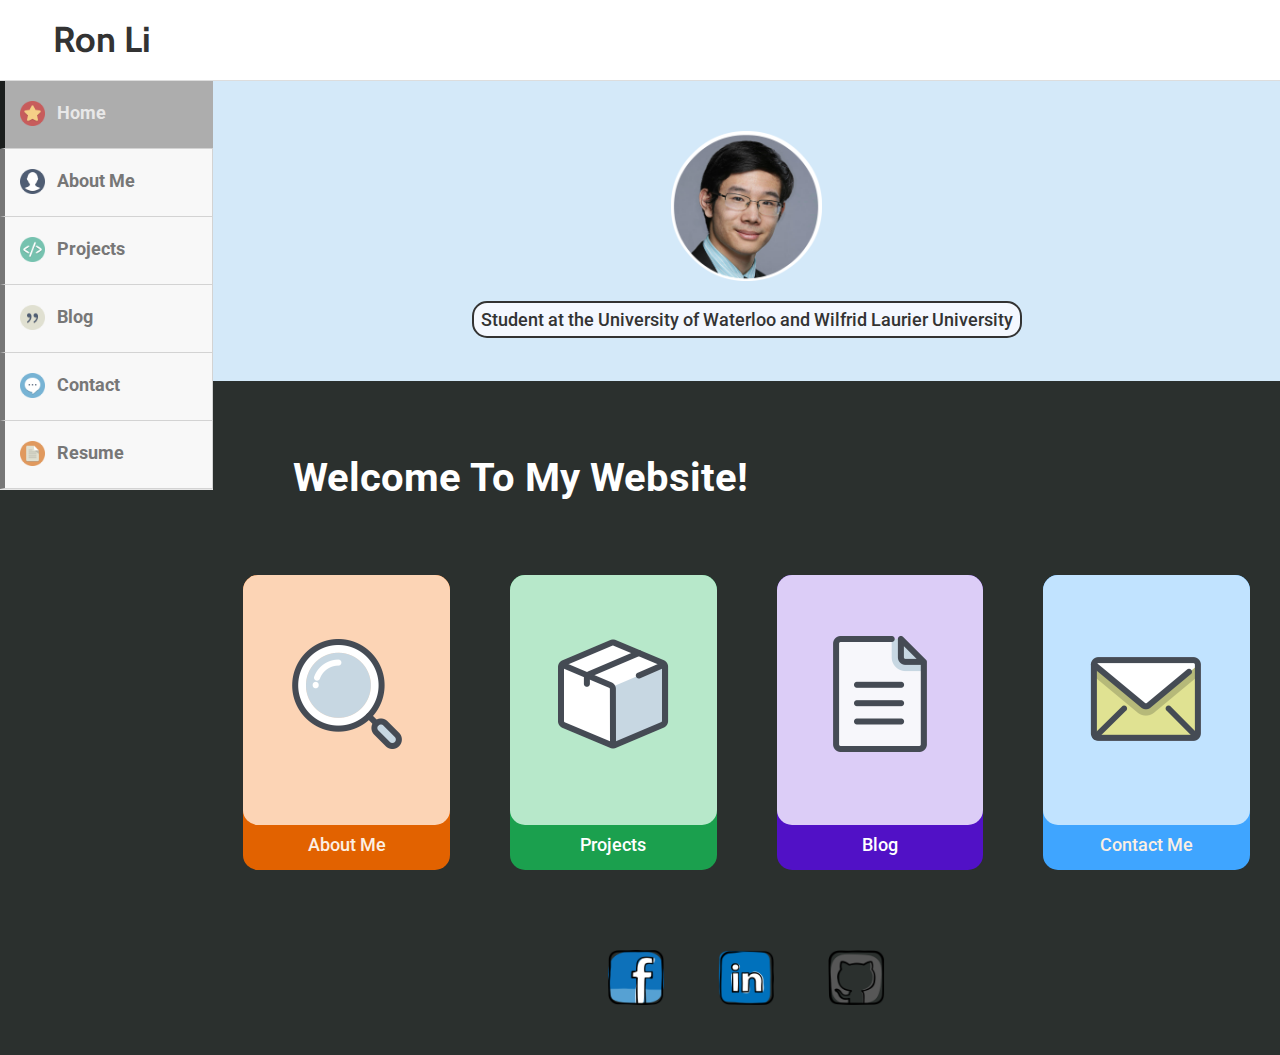
<file: index.html>
<!DOCTYPE html>
<html lang="en">
    <head>
        <title>Ron Li</title>
        <meta charset="utf-8">
        <meta name="viewport" content="width=device-width, initial-scale=1">
        <link rel="stylesheet" href="https://maxcdn.bootstrapcdn.com/bootstrap/3.3.7/css/bootstrap.min.css">
        <link rel="stylesheet" type="text/css" href="style.css">
        <link href="https://fonts.googleapis.com/css?family=Bitter|Cabin|Copse|Neuton|Roboto" rel="stylesheet">
        <script src="https://ajax.googleapis.com/ajax/libs/jquery/3.1.1/jquery.min.js"></script>
        <script src="https://maxcdn.bootstrapcdn.com/bootstrap/3.3.7/js/bootstrap.min.js"></script>
		<!-- Stellar JS -->
        <!--<script src="http://code.jquery.com/jquery-migrate-3.0.0.js"></script>-->
		<!--<script src="https://cdnjs.cloudflare.com/ajax/libs/stellar.js/0.6.2/jquery.stellar.min.js"></script>-->
		<script src="script.js"></script>
    </head>

    <body>

        <div id="HeaderBar" class="container-fluid">
            <h1>Ron Li</h1>
        </div>

        <div id="main" class="container-fluid" style="overflow-x: hidden">
            <div class="row">
                <div class="col-sm-2 nopadding">
                    <div class="sidebar-nav" style="border-bottom: none;">
                        <div class="navbar navbar-default navbar-static-top" role="navigation">
                            <div class="navbar-header">
                                <button type="button" class="navbar-toggle" data-toggle="collapse" data-target=".sidebar-navbar-collapse">
                                    <span class="sr-only">Toggle navigation</span>
                                    <span class="icon-bar"></span>
                                    <span class="icon-bar"></span>
                                    <span class="icon-bar"></span>
                                </button>
                                <span class="visible-xs navbar-brand">Navigation Menu</span>
                            </div>
                            <div class="navbar-collapse collapse sidebar-navbar-collapse">
                                <ul class="nav navbar-nav">
                                    <li class="active" id="home"><a href="#"><img src="Icons/star.png">Home</a></li>
                                    <li id="me"><a href="AboutMe/index.html"><img src="Icons/me.png">About Me</a></li>
                                    <li id="code"><a href="Projects/index.html"><img src="Icons/code.png">Projects</a></li>
                                    <li id="quote"><a href="Blog/index.php"><img src="Icons/quote.png">Blog</a></li>
                                    <li id="msg"><a href="Contact/index.html"><img src="Icons/msg.png">Contact</a></li>
                                    <li id="doc"><a href="Resume/index.html"><img src="Icons/doc.png">Resume</a></li>
                                </ul>
                            </div><!--/.nav-collapse -->
                        </div>
                    </div>
                </div>

                <div class="col-sm-10 nopadding">
                    <div id="profile-bar" class="container-fluid text-center">
                        <img class="circlepic" src="Head_Circle.png" style="position: relative; z-index: 6;">
						<div class="wrapper">
							<h4 id="Title" style="position: relative; z-index: 6;">Student at the University of Waterloo and Wilfrid Laurier University</h4>
						</div>
                        <div class="clouds">
                            <img id="cloud1" src="Icons/cloud.png" class="slow" style="height: 35px; position: absolute; top: 12px; left: -35%; z-index: 4;">
                            <img id="cloud2" src="Icons/cloud.png" class="slow" style="height: 55px; position: absolute; top: 88px; left: -35%; z-index: 3;">
                            <img id="cloud3" src="Icons/cloud.png" class="slow" style="height: 75px; position: absolute; top: 45px; left: -35%; z-index: 2;">
                            <img id="cloud4" src="Icons/cloud.png" class="slow" style="height: 105px; position: absolute; top: 160px; left: -35%; z-index: 1;">
                            <img id="plane" src="Icons/planecrop.png" class="slow" style="height: 30px; position: absolute; top: 160px; left: -35%; z-index: 1;">
                        </div>
						<!--<img class="hills" src="Icons/hill_1.png" data-stellar-background-ratio="0.5">-->
                    </div>
                    <div id="HomeBody" class="container-fluid" style="color:white; text-decoration: none;">
						<h1>Welcome To My Website!</h1>
						<div class="row">
							<div class="col-lg-6" style="padding:0;">
								<div class="container-fluid" style="padding:0;">
									<div class="row nopadding">
										<div class="col-md-6" style="padding:0;">
											<div class="linkwrapper">
												<a href="AboutMe/index.html">
													<div class="wrapper text-center" style="background-color: #e26200;">
														<div class="ImgWrapper text-center" style="background-color: #fcd4b5">
															<img src="Icons/search.png" style="padding-top: 55px;">
														</div>
														<h4>About Me</h4>
													</div>
												</a>
											</div>
										</div>
										<div class="col-md-6" style="padding:0;">
											<div class="linkwrapper">
												<a href="#">
													<div class="wrapper text-center" style="background-color: #1ba04e; color: white;">
														<div id="ImgWrapper text-center" style="background-color: #b7e8ca">
															<img src="Icons/proj.png" style="padding-top: 55px;">
														</div>
														<h4>Projects</h4>
													</div>
												</a>
											</div>
										</div>
									</div>
								</div>
							</div>
							
							<div class="col-lg-6" style="padding:0;">
								<div class="container-fluid" style="padding:0;">
									<div class="row nopadding">
										<div class="col-md-6" style="padding:0;">
											<div class="linkwrapper">
												<a href="Blog/index.html">
													<div class="wrapper text-center" style="background-color: #5111c6; color: white;">
														<div id="ImgWrapper text-center" style="background-color: #dccdf7">
															<img src="Icons/file.png" style="padding-top: 55px;">
														</div>
														<h4>Blog</h2>
													</div>
												</a>
											</div>
										</div>
										<div class="col-md-6" style="padding:0;">
											<div class="linkwrapper">
												<a href="#">
													<div class="wrapper text-center" style="background-color: #3fa5ff;">
														<div id="ImgWrapper text-center" style="background-color: #c1e3ff">
															<img src="Icons/mail.png" style="padding-top: 55px;">
														</div>
														<h4>Contact Me</h4>
													</div>
												</a>
											</div>
										</div>
									</div>
								</div>
							</div>
						</div>
					</div>
					<div id="SocialMedia" class="container-fluid text-center">
						<div class="row no-padding">
							<div class="col-sm-2">
							</div>
							<div class="col-sm-8">
								<div class="wrapper">
									<a href="#"><img src="Icons/fb.png"></a>
									<a href="#"><img src="Icons/in.png"></a>
									<a href="#"><img src="Icons/git.png"></a>
								</div>
							</div>
							<div class="col-sm-2">
							</div>
						</div>
					</div>
				</div>
            </div>
        </div>

    </body>
</html>
</file>
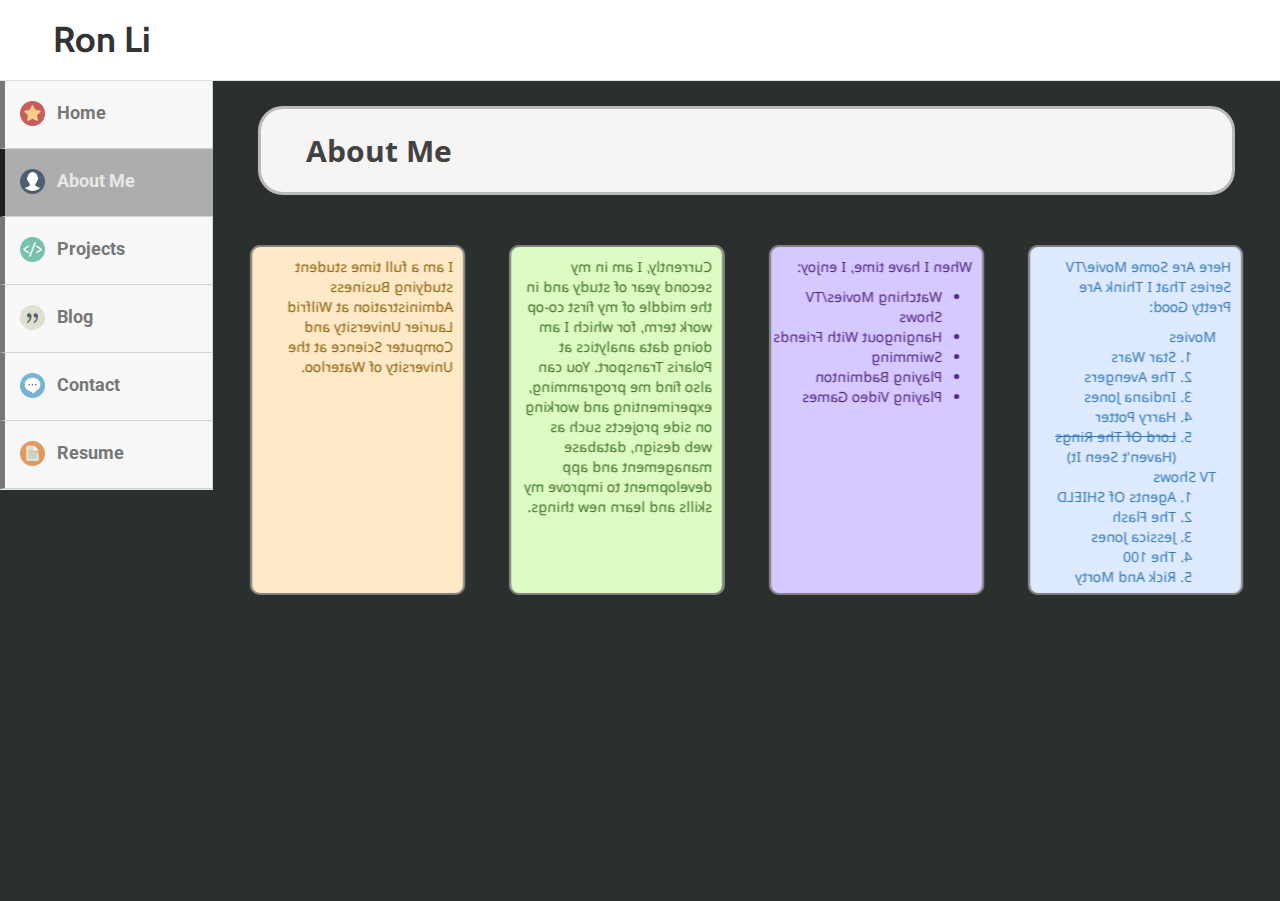
<file: AboutMe/index.html>
<!DOCTYPE html>
<html lang="en">
    <head>
        <title>Ron Li</title>
        <meta charset="utf-8">
        <meta name="viewport" content="width=device-width, initial-scale=1">
        <link rel="stylesheet" href="https://maxcdn.bootstrapcdn.com/bootstrap/3.3.7/css/bootstrap.min.css">
        <link rel="stylesheet" type="text/css" href="../style.css">
        <link rel="stylesheet" type="text/css" href="style.css">
        <link href="https://fonts.googleapis.com/css?family=Droid+Sans|Noto+Sans|Open+Sans|Oxygen|PT+Sans|Poppins|Ubuntu|Cabin|Roboto" rel="stylesheet">
        <script src="https://ajax.googleapis.com/ajax/libs/jquery/3.1.1/jquery.min.js"></script>
        <script src="https://maxcdn.bootstrapcdn.com/bootstrap/3.3.7/js/bootstrap.min.js"></script>
		<script src="script.js"></script>
    </head>

    <body>

        <div id="HeaderBar" class="container-fluid">
            <h1>Ron Li</h1>
        </div>

        <div id="main" class="container-fluid">
            <div class="row">
                <div class="col-sm-2 nopadding">
                    <div class="sidebar-nav" style="border-bottom: none;">
                        <div class="navbar navbar-default navbar-static-top" role="navigation">
                            <div class="navbar-header">
                                <button type="button" class="navbar-toggle" data-toggle="collapse" data-target=".sidebar-navbar-collapse">
                                    <span class="sr-only">Toggle navigation</span>
                                    <span class="icon-bar"></span>
                                    <span class="icon-bar"></span>
                                    <span class="icon-bar"></span>
                                </button>
                                <span class="visible-xs navbar-brand">Sidebar menu</span>
                            </div>
                            <div class="navbar-collapse collapse sidebar-navbar-collapse">
                                <ul class="nav navbar-nav">
                                    <li id="home"><a href="../index.html"><img src="../Icons/star.png">Home</a></li>
                                    <li class="active" id="me"><a href="#"><img src="../Icons/me.png">About Me</a></li>
                                    <li id="code"><a href="../Projects/index.html"><img src="../Icons/code.png">Projects</a></li>
                                    <li id="quote"><a href="../Blog/index.php"><img src="../Icons/quote.png">Blog</a></li>
                                    <li id="msg"><a href="../Contact/index.html"><img src="../Icons/msg.png">Contact</a></li>
                                    <li id="doc"><a href="../Resume/index.html"><img src="../Icons/doc.png">Resume</a></li>
                                </ul>
                            </div><!--/.nav-collapse -->
                        </div>
                    </div>
                </div>

                <div class="col-sm-10 nopadding">
					<h1 class="header">About Me</h1>
					
					<div class="container-fluid">
						<div class="row nopadding">
							<div class="col-lg-6 nopadding" style="margin-top: 25px;">
								<div class="container-fluid nopadding">
									<div class="row nopadding">
										<div class="col-md-6" style="margin-top: 25px;">
											<a class="noscroll" href="#">
												<div id="WhoAmI" class="flipcard">
													<div class="front face text-center">
														<h3>Who Am I?</h3>
														<h6>(Click Me)</h6>
													</div>
													<div class="back">
														<p>    I am a full time student studying Business Administration at Wilfrid Laurier University and Computer Science at the University of Waterloo.</p>
													</div>
												</div>
											</a>
										</div>
										<div class="col-md-6" style="margin-top: 25px;">
											<a class="noscroll" href="#">
												<div id="WhatIDo" class="flipcard">
													<div class="front face text-center">
														<h3>What Do I Do?</h3>
														<h6>(Click Me)</h6>
													</div>
													<div class="back">
														<p>     Currently, I am in my second year of study and in the middle of my first co-op work term, for which I am doing data analytics at Polaris Transport. You can also find me programming, experimenting and working on side projects such as web design, database management and app development to improve my skills and learn new things. </p>
													</div>
												</div>
											</a>
										</div>
									</div>
								</div>
							</div>
							<div class="col-lg-6 nopadding" style="margin-top: 25px;">
								<div class="container-fluid nopadding">
									<div class="row nopadding">
										<div class="col-md-6" style="margin-top: 25px;">
											<a class="noscroll" href="#">
												<div id="Interests" class="flipcard">
													<div class="front face text-center">
														<h3>My Interests</h3>
														<h6>(Click Me)</h6>
													</div>
													<div class="back">
														<p>When I have time, I enjoy:
														<ul>
															<li>Watching Movies/TV Shows</li>
															<li>Hangingout With Friends</li>
															<li>Swimming</li>
															<li>Playing Badminton</li>
															<li>Playing Video Games</li>
														</ul>
													</div>
												</div>
											</a>
										</div>
										<div class="col-md-6" style="margin-top: 25px;">
											<a class="noscroll" href="#">
												<div id="WatchList" class="flipcard">
													<div class="front face text-center">
														<h3>My Top 5 Movie/TV Series List</h3>
														<h6>(Click Me)</h6>
													</div>
													<div class="back">
														<p>Here Are Some Movie/TV Series That I Think Are Pretty Good:</p>
														<ul style="padding-left: 25px;">
															<li style="list-style-type: none;">Movies
																<ol>
																	<li>Star Wars</li>
																	<li>The Avengers</li>
																	<li>Indiana Jones</li>
																	<li>Harry Potter</li>
																	<li><s>Lord Of The Rings</s> (Haven't Seen It)</li>
																</ol>
															</li>
															<li style="list-style-type: none;">TV Shows
																<ol>
																	<li>Agents Of SHIELD</li>
																	<li>The Flash</li>
																	<li>Jessica Jones</li>
																	<li>The 100</li>
																	<li>Rick And Morty</li>
																</ol>
															</li>
															<!-- RIP, can't ever be politically correct
															<li style="list-style-type: none;">Anime
																<ol>
																	<li>Avatar</li>
																	<li></li>
																	<li></li>
																	<li></li>
																	<li></li>
																</ol>
															</li>
															-->
														</ul>
													</div>
												</div>
											</a>
										</div>
									</div>
								</div>
							</div>
						</div>
					</div>
					
					<!-- Try 1 (Button toggled Themes)
					<div id="ProfilePanel" class="container-fluid">
						<div id="panel" class="container-fluid">
							<div class="row nopadding">
								<div class="col-sm-4 nopadding">
									<div class="text-container text-container-left">
										<h3 class="text-center">Who Am I?</h3>
										<p>    I am a full time student studying Business Administration at Wilfrid Laurier University and Computer Science at the University of Waterloo. Currently, I am in my second year of study and in the middle of my first co-op work term, for which I am doing data analytics at Polaris Transport.</p>
									</div>
								</div>
								<div class="col-sm-4 nopadding">
									<div class="img_container">
										<div class="img_overlay">
										<img src="">
										</div>
									</div>
								</div>
								<div class="col-sm-4 nopadding">
									<div class="text-container text-container-right">
										<h3 class="text-center">What do I do?</h3>
										<p>    Aside from school work, you can find me programming, experimenting and working on side projects such as web design, database management and app development to improve my skills and learn new things. I also enjoy playing badminton, swimming and chilling with friends in Overwatch.</p>
									</div>
								</div>
							</div>
						</div>
						<div id="btn_container" class="btn_container">
							<div class="row nopadding text-center">
								<div class="container-fluid nopadding">
									<div class="row nopadding">
										<div class="col-lg-6">
											<div class="col-xs-6">
												<button class="btn btn-normal" onclick="toNormal()">Who Am I?</button>
											</div>
											<div class="col-xs-6">
												<button class="btn btn-space" onclick="toSpace()">Intrests</button>
											</div>
										</div>
										<div class="col-lg-6">
											<div class="col-xs-6">
												<button class="btn btn-fest" onclick="toFestive()">Hobbies</button>
											</div>
											<div class="col-xs-6">
												<button class="btn btn-water" onclick="toWater()">To Watch List</button>
											</div>
										</div>
									</div>
								</div>
							</div>
						</div>
					</div>
					-->
				</div>
            </div>
        </div>

    </body>
</html>
</file>
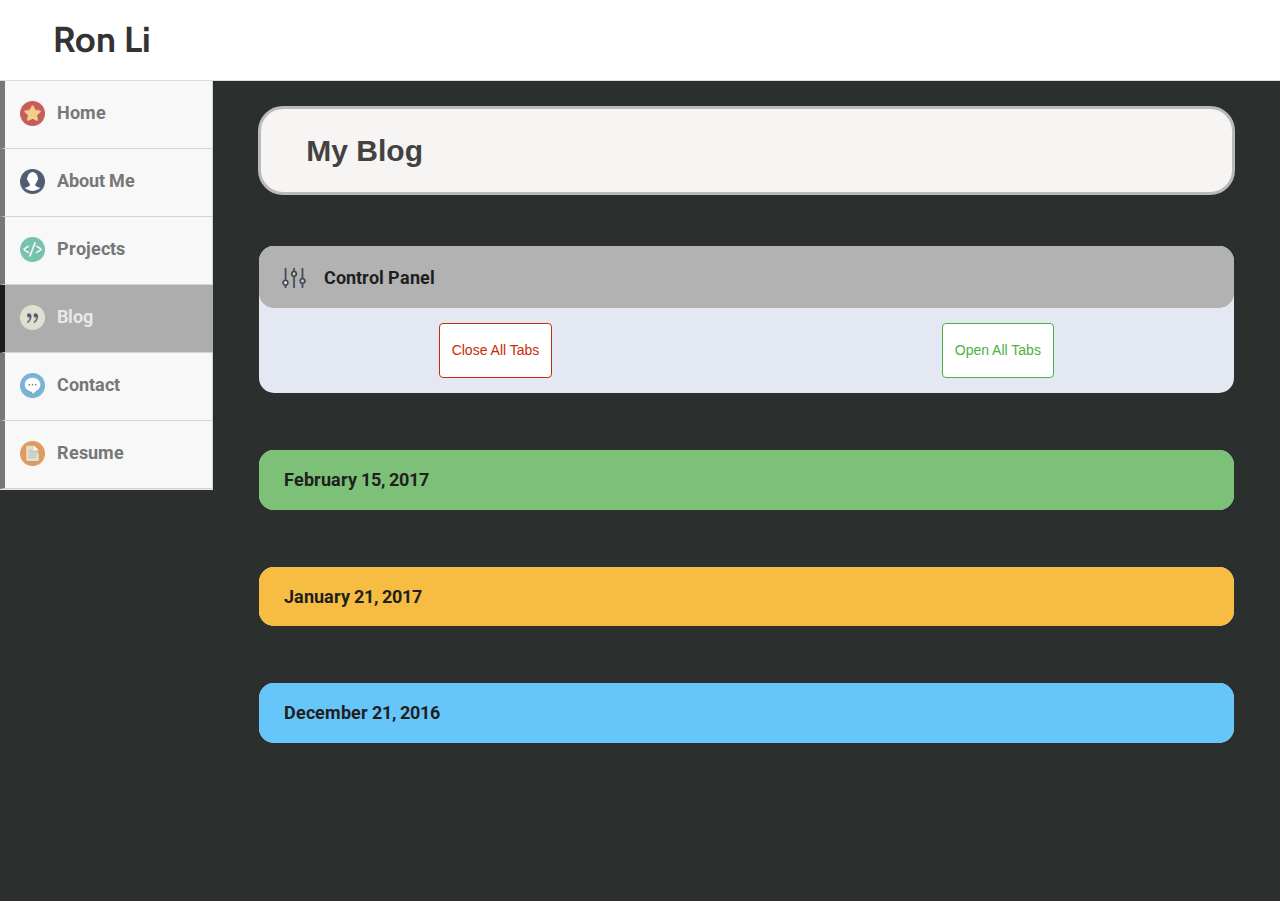
<file: Blog/index.html>
<!DOCTYPE html>
<html lang="en">
    <head>
        <title>Ron Li</title>
        <meta charset="utf-8">
        <meta name="viewport" content="width=device-width, initial-scale=1">
		<link rel="stylesheet" type="text/css" href="style.css">
        <link rel="stylesheet" type="text/css" href="../style.css">
        <link rel="stylesheet" href="https://maxcdn.bootstrapcdn.com/bootstrap/3.3.7/css/bootstrap.min.css">
        <link href="https://fonts.googleapis.com/css?family=Bitter|Cabin|Copse|Neuton|Roboto" rel="stylesheet">
        <script src="https://ajax.googleapis.com/ajax/libs/jquery/3.1.1/jquery.min.js"></script>
        <script src="https://maxcdn.bootstrapcdn.com/bootstrap/3.3.7/js/bootstrap.min.js"></script>
		<script src="script.js"></script>
    </head>

    <body>

        <div id="HeaderBar" class="container-fluid">
            <h1>Ron Li</h1>
        </div>

        <div id="main" class="container-fluid">
            <div class="row">
                <div class="col-sm-2 nopadding">
                    <div class="sidebar-nav" style="border-bottom: none;">
                        <div class="navbar navbar-default navbar-static-top" role="navigation">
                            <div class="navbar-header">
                                <button type="button" class="navbar-toggle" data-toggle="collapse" data-target=".sidebar-navbar-collapse">
                                    <span class="sr-only">Toggle navigation</span>
                                    <span class="icon-bar"></span>
                                    <span class="icon-bar"></span>
                                    <span class="icon-bar"></span>
                                </button>
                                <span class="visible-xs navbar-brand">Navigation Menu</span>
                            </div>
                            <div class="navbar-collapse collapse sidebar-navbar-collapse">
                                <ul class="nav navbar-nav">
                                    <li id="home"><a href="../index.html"><img src="../Icons/star.png">Home</a></li>
                                    <li id="me"><a href="../AboutMe/index.html"><img src="../Icons/me.png">About Me</a></li>
                                    <li id="code"><a href="../Projects/index.html"><img src="../Icons/code.png">Projects</a></li>
                                    <li class="active" id="quote"><a href="#"><img src="../Icons/quote.png">Blog</a></li>
                                    <li id="msg"><a href="../Contact/index.html"><img src="../Icons/msg.png">Contact</a></li>
                                    <li id="doc"><a href="../Resume/index.html"><img src="../Icons/doc.png">Resume</a></li>
                                </ul>
                            </div><!--/.nav-collapse -->
                        </div>
                    </div>
                </div>

                <div class="col-sm-10 nopadding">
					<h1 class="header">My Blog</h1>
				
					<div class="panel-group" id="accordion">
						
						<div class="panel" style="background-color: transparent;">
							<div class="BlogSection" style="background-color: #e3e8f2;">
								<a data-toggle="collapse" href="#control">
									<div class="DateWrapper">
										<div class="panel-heading DateWrapper" style="background-color: #b2b2b2;">
											<img src="../Icons/settings.png" style="height:40px;"><h4 style="display:inline-block; position:relative; top: 2px;">Control Panel</h4>
										</div>
									</div>
								</a>
								<div id="control" class="collapse">
									<div class="ButtonWrapper text-center">
										<div class="row">
											<div class="col-sm-6">
												<button type="button" class="btn close-btn">Close All Tabs</button>
											</div>
											<div class="col-sm-6">
												<button type="button" class="btn open-btn">Open All Tabs</button>
											</div>
										</div>
									</div>
								</div>
							</div>
						</div>
						
						<div class="panel" style="background-color: transparent;">
							<div class="BlogSection" style="background-color: #d0f4cd;">
								<a data-toggle="collapse" href="#02_15_17">
									<div class="DateWrapper">
										<div class="panel-heading DateWrapper" style="background-color: #7dc178;">
											<h4>February 15, 2017</h4>
										</div>
									</div>
								</a>
								<div id="02_15_17" class="collapse">
									<div class="TitleWrapper text-center">
										<h2>The Bucket List</h2>
									</div>
									<div class="BodyWrapper">
										<p>     Random giberish...Lorem Ipsum is simply dummy text of the printing and typesetting industry. Lorem Ipsum has been the industry's standard dummy text ever since the 1500s, when an unknown printer took a galley of type and scrambled it to make a type specimen book. It has survived not only five centuries, but also the leap into electronic typesetting, remaining essentially unchanged. It was popularised in the 1960s with the release of Letraset sheets containing Lorem Ipsum passages, and more recently with desktop publishing software like Aldus PageMaker including versions of Lorem Ipsum.</p>
									</div>
									<div class="AuthorWrapper text-right">
										<!--<h3>By: Ron Li</h3>-->
										<br>
									</div>
								</div>
							</div>
						</div>
						
						<div class="panel" style="background-color: transparent;">
							<div class="BlogSection" style="background-color: #f9f1e0;">
								<a data-toggle="collapse" href="#01_21_17">
									<div class="DateWrapper">
										<div class="panel-heading DateWrapper" style="background-color: #f7bd42;">
											<h4>January 21, 2017</h4>
										</div>
									</div>
								</a>
								<div id="01_21_17" class="collapse">
									<div class="TitleWrapper text-center">
										<h2>Movie Reviews</h2>
									</div>
									<div class="BodyWrapper">
										<p>Random giberish...Lorem Ipsum is simply dummy text of the printing and typesetting industry. Lorem Ipsum has been the industry's standard dummy text ever since the 1500s, when an unknown printer took a galley of type and scrambled it to make a type specimen book. It has survived not only five centuries, but also the leap into electronic typesetting, remaining essentially unchanged. It was popularised in the 1960s with the release of Letraset sheets containing Lorem Ipsum passages, and more recently with desktop publishing software like Aldus PageMaker including versions of Lorem Ipsum.</p>
									</div>
									<div class="AuthorWrapper text-right">
										<!--<h3>By: Ron Li</h3>-->
										<br>
									</div>
								</div>
							</div>
						</div>
						
						<div class="panel" style="background-color: transparent;">
							<div class="BlogSection" style="background-color: #d2e8f4;">
								<a data-toggle="collapse" href="#12_21_16">
									<div class="DateWrapper">
										<div class="panel-heading DateWrapper" style="background-color: #66c5f9;">
											<h4>December 21, 2016</h4>
										</div>
									</div>
								</a>
								<div id="12_21_16" class="collapse">
									<div class="TitleWrapper text-center">
										<h2>Title Of Blog</h2>
									</div>
									<div class="BodyWrapper">
										<p>Random giberish...Lorem Ipsum is simply dummy text of the printing and typesetting industry. Lorem Ipsum has been the industry's standard dummy text ever since the 1500s, when an unknown printer took a galley of type and scrambled it to make a type specimen book. It has survived not only five centuries, but also the leap into electronic typesetting, remaining essentially unchanged. It was popularised in the 1960s with the release of Letraset sheets containing Lorem Ipsum passages, and more recently with desktop publishing software like Aldus PageMaker including versions of Lorem Ipsum.</p>
									</div>
									<div class="AuthorWrapper text-right">
										<!--<h3>By: Ron Li</h3>-->
										<br>
									</div>
								</div>
							</div>
						</div>
					</div>
				
					<!-- Old Attempt (Before Accordion)
					<div id="BlogSection" class="container-fluid" style="background-color: #d0f4cd;">
						<a href="#" data-toggle="collapse" data-target="#02_21_171">
							<div class="DateWrapper" style="background-color: #7dc178;">
								<h4>February 15, 2017</h4>
							</div>
						</a>
						<div id="02_21_171" class="collapse">
							<div class="TitleWrapper text-center">
								<h2>Title Of Blog</h2>
							</div>
							<div class="BodyWrapper">
								<p>Random giberish...Lorem Ipsum is simply dummy text of the printing and typesetting industry. Lorem Ipsum has been the industry's standard dummy text ever since the 1500s, when an unknown printer took a galley of type and scrambled it to make a type specimen book. It has survived not only five centuries, but also the leap into electronic typesetting, remaining essentially unchanged. It was popularised in the 1960s with the release of Letraset sheets containing Lorem Ipsum passages, and more recently with desktop publishing software like Aldus PageMaker including versions of Lorem Ipsum.</p>
							</div>
							<div class="AuthorWrapper text-right">
								<h3>By: Ron Li</h3>
							</div>
						</div>
					</div>
					
					<div id="BlogSection" class="container-fluid" style="background-color: #f9f1e0;">
						<a href="#" data-toggle="collapse" data-target="#01_21_17">
							<div class="DateWrapper" style="background-color: #f7bd42;">
								<h4>January 21, 2017</h4>
							</div>
						</a>
						<div id="01_21_17" class="collapse">
							<div class="TitleWrapper text-center">
								<h2>Title Of Blog</h2>
							</div>
							<div class="BodyWrapper">
								<p>Random giberish...Lorem Ipsum is simply dummy text of the printing and typesetting industry. Lorem Ipsum has been the industry's standard dummy text ever since the 1500s, when an unknown printer took a galley of type and scrambled it to make a type specimen book. It has survived not only five centuries, but also the leap into electronic typesetting, remaining essentially unchanged. It was popularised in the 1960s with the release of Letraset sheets containing Lorem Ipsum passages, and more recently with desktop publishing software like Aldus PageMaker including versions of Lorem Ipsum.</p>
							</div>
							<div class="AuthorWrapper text-right">
								<h3>By: Ron Li</h3>
							</div>
						</div>
					</div>
					
					<div id="BlogSection" class="container-fluid" style="background-color: #d2e8f4;">
						<a href="#" data-toggle="collapse" data-target="#12_21_16">
							<div class="DateWrapper" style="background-color: #66c5f9;">
								<h4>December 21, 2016</h4>
							</div>
						</a>
						<div id="12_21_16" class="collapse">
							<div class="TitleWrapper text-center">
								<h2>Title Of Blog</h2>
							</div>
							<div class="BodyWrapper">
								<p>Random giberish...Lorem Ipsum is simply dummy text of the printing and typesetting industry. Lorem Ipsum has been the industry's standard dummy text ever since the 1500s, when an unknown printer took a galley of type and scrambled it to make a type specimen book. It has survived not only five centuries, but also the leap into electronic typesetting, remaining essentially unchanged. It was popularised in the 1960s with the release of Letraset sheets containing Lorem Ipsum passages, and more recently with desktop publishing software like Aldus PageMaker including versions of Lorem Ipsum.</p>
							</div>
							<div class="AuthorWrapper text-right">
								<h3>By: Ron Li</h3>
							</div>
						</div>
					</div>
					-->
				</div>
            </div>
        </div>

    </body>
</html>
</file>
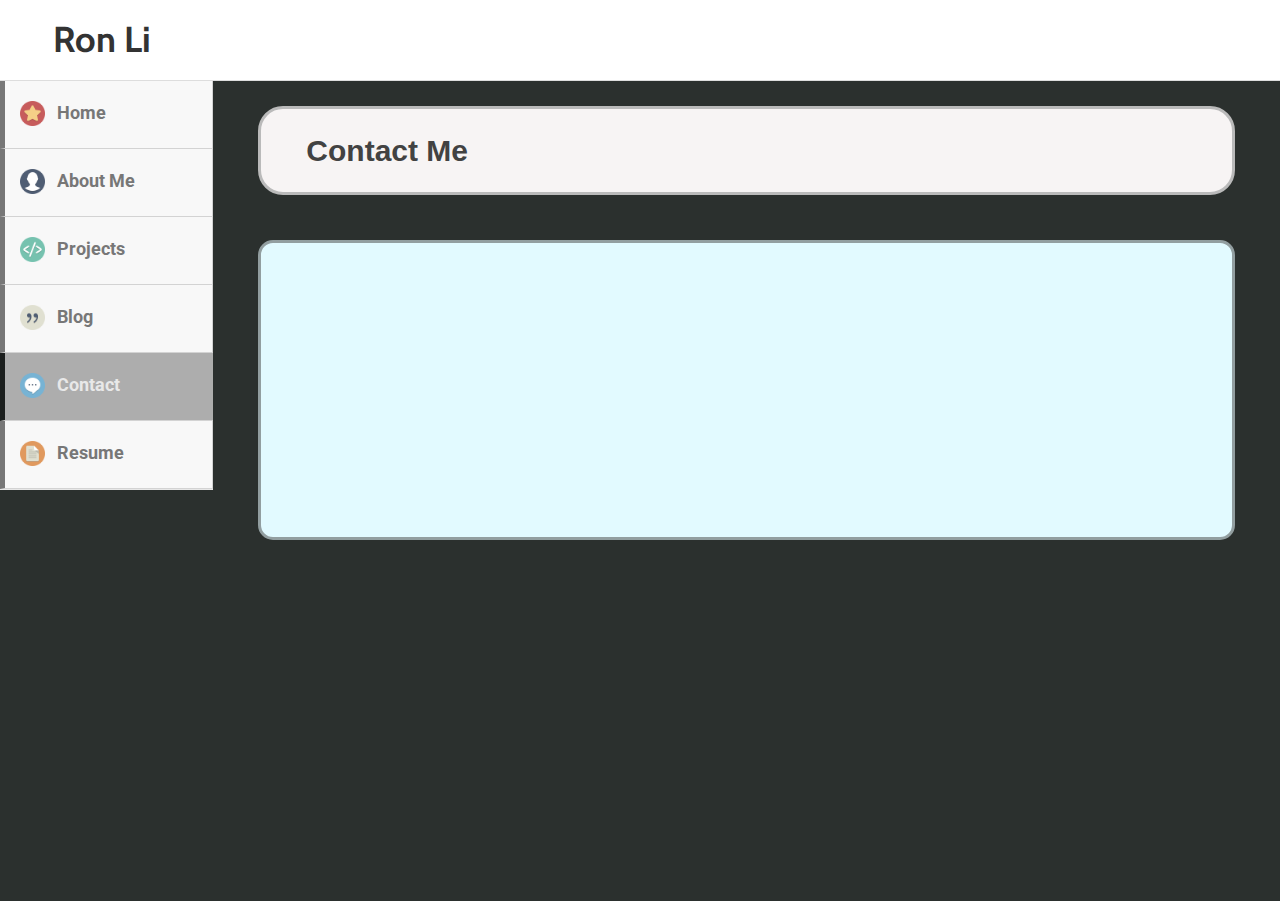
<file: Contact/index.html>
<!DOCTYPE html>
<html lang="en">
    <head>
        <title>Ron Li</title>
        <meta charset="utf-8">
        <meta name="viewport" content="width=device-width, initial-scale=1">
        <link rel="stylesheet" href="https://maxcdn.bootstrapcdn.com/bootstrap/3.3.7/css/bootstrap.min.css">
        <link href="https://fonts.googleapis.com/css?family=Bitter|Cabin|Copse|Neuton|Roboto" rel="stylesheet">
        <link rel="stylesheet" type="text/css" href="../style.css">
		<link rel="stylesheet" type="text/css" href="style.css">
		<!--<script src="../script.js"></script>-->
        <script src="https://ajax.googleapis.com/ajax/libs/jquery/3.1.1/jquery.min.js"></script>
        <script src="https://maxcdn.bootstrapcdn.com/bootstrap/3.3.7/js/bootstrap.min.js"></script>
    </head>

    <body>

        <div id="HeaderBar" class="container-fluid">
            <h1>Ron Li</h1>
        </div>

        <div id="main" class="container-fluid">
            <div class="row">
                <div class="col-sm-2 nopadding">
                    <div class="sidebar-nav" style="border-bottom: none;">
                        <div class="navbar navbar-default navbar-static-top" role="navigation">
                            <div class="navbar-header">
                                <button type="button" class="navbar-toggle" data-toggle="collapse" data-target=".sidebar-navbar-collapse">
                                    <span class="sr-only">Toggle navigation</span>
                                    <span class="icon-bar"></span>
                                    <span class="icon-bar"></span>
                                    <span class="icon-bar"></span>
                                </button>
                                <span class="visible-xs navbar-brand">Sidebar menu</span>
                            </div>
                            <div class="navbar-collapse collapse sidebar-navbar-collapse">
                                <ul class="nav navbar-nav">
                                    <li id="home"><a href="../index.html"><img src="../Icons/star.png">Home</a></li>
                                    <li id="me"><a href="../AboutMe/index.html"><img src="../Icons/me.png">About Me</a></li>
                                    <li id="code"><a href="../Projects/index.html"><img src="../Icons/code.png">Projects</a></li>
                                    <li id="quote"><a href="../Blog/index.php"><img src="../Icons/quote.png">Blog</a></li>
                                    <li class="active" id="msg"><a href="#"><img src="../Icons/msg.png">Contact</a></li>
                                    <li id="doc"><a href="../Resume/index.html"><img src="../Icons/doc.png">Resume</a></li>
                                </ul>
                            </div><!--/.nav-collapse -->
                        </div>
                    </div>
                </div>

                <div class="col-sm-10 nopadding">
					<h1 class="header">Contact Me</h1>

					<div id="FeaturedProject" class="container-fluid">
						<div id="panel" class="container-fluid">

						</div>
					</div>
				</div>
            </div>
        </div>

    </body>
</html>
</file>
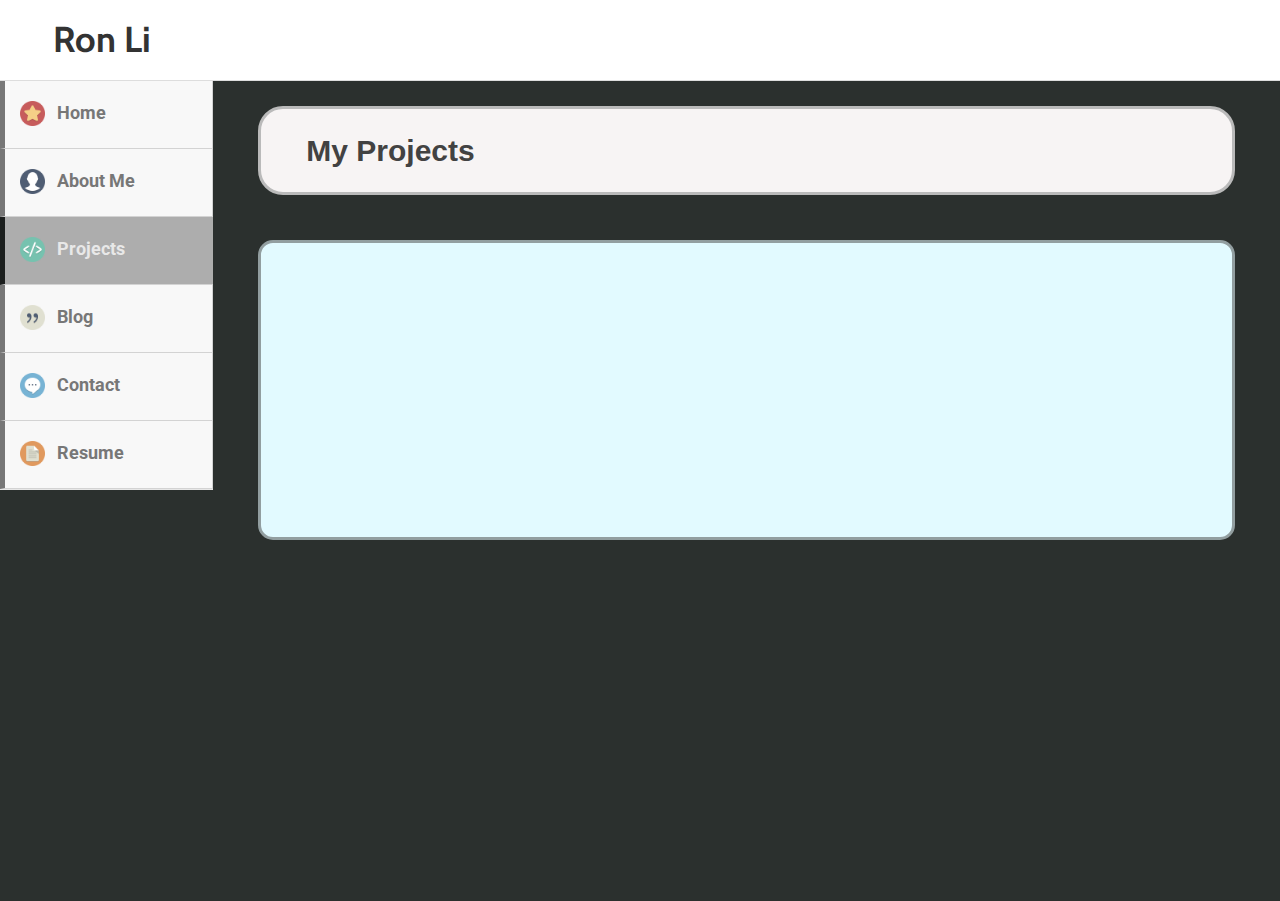
<file: Projects/index.html>
<!DOCTYPE html>
<html lang="en">
    <head>
        <title>Ron Li</title>
        <meta charset="utf-8">
        <meta name="viewport" content="width=device-width, initial-scale=1">
        <link rel="stylesheet" href="https://maxcdn.bootstrapcdn.com/bootstrap/3.3.7/css/bootstrap.min.css">
        <link href="https://fonts.googleapis.com/css?family=Bitter|Cabin|Copse|Neuton|Roboto" rel="stylesheet">
        <link rel="stylesheet" type="text/css" href="../style.css">
		<link rel="stylesheet" type="text/css" href="style.css">
		<!--<script src="../script.js"></script>-->
        <script src="https://ajax.googleapis.com/ajax/libs/jquery/3.1.1/jquery.min.js"></script>
        <script src="https://maxcdn.bootstrapcdn.com/bootstrap/3.3.7/js/bootstrap.min.js"></script>
    </head>

    <body>

        <div id="HeaderBar" class="container-fluid">
            <h1>Ron Li</h1>
        </div>

        <div id="main" class="container-fluid">
            <div class="row">
                <div class="col-sm-2 nopadding">
                    <div class="sidebar-nav" style="border-bottom: none;">
                        <div class="navbar navbar-default navbar-static-top" role="navigation">
                            <div class="navbar-header">
                                <button type="button" class="navbar-toggle" data-toggle="collapse" data-target=".sidebar-navbar-collapse">
                                    <span class="sr-only">Toggle navigation</span>
                                    <span class="icon-bar"></span>
                                    <span class="icon-bar"></span>
                                    <span class="icon-bar"></span>
                                </button>
                                <span class="visible-xs navbar-brand">Sidebar menu</span>
                            </div>
                            <div class="navbar-collapse collapse sidebar-navbar-collapse">
                                <ul class="nav navbar-nav">
                                    <li id="home"><a href="../index.html"><img src="../Icons/star.png">Home</a></li>
                                    <li id="me"><a href="../AboutMe/index.html"><img src="../Icons/me.png">About Me</a></li>
                                    <li class="active" id="code"><a href="#"><img src="../Icons/code.png">Projects</a></li>
                                    <li id="quote"><a href="../Blog/index.php"><img src="../Icons/quote.png">Blog</a></li>
                                    <li id="msg"><a href="../Contact/index.html"><img src="../Icons/msg.png">Contact</a></li>
                                    <li id="doc"><a href="../Resume/index.html"><img src="../Icons/doc.png">Resume</a></li>
                                </ul>
                            </div><!--/.nav-collapse -->
                        </div>
                    </div>
                </div>

                <div class="col-sm-10 nopadding">
					<h1 class="header">My Projects</h1>
				
					<div id="FeaturedProject" class="container-fluid">
						<div id="panel" class="container-fluid">
							
						</div>
					</div>
				</div>
            </div>
        </div>

    </body>
</html>
</file>
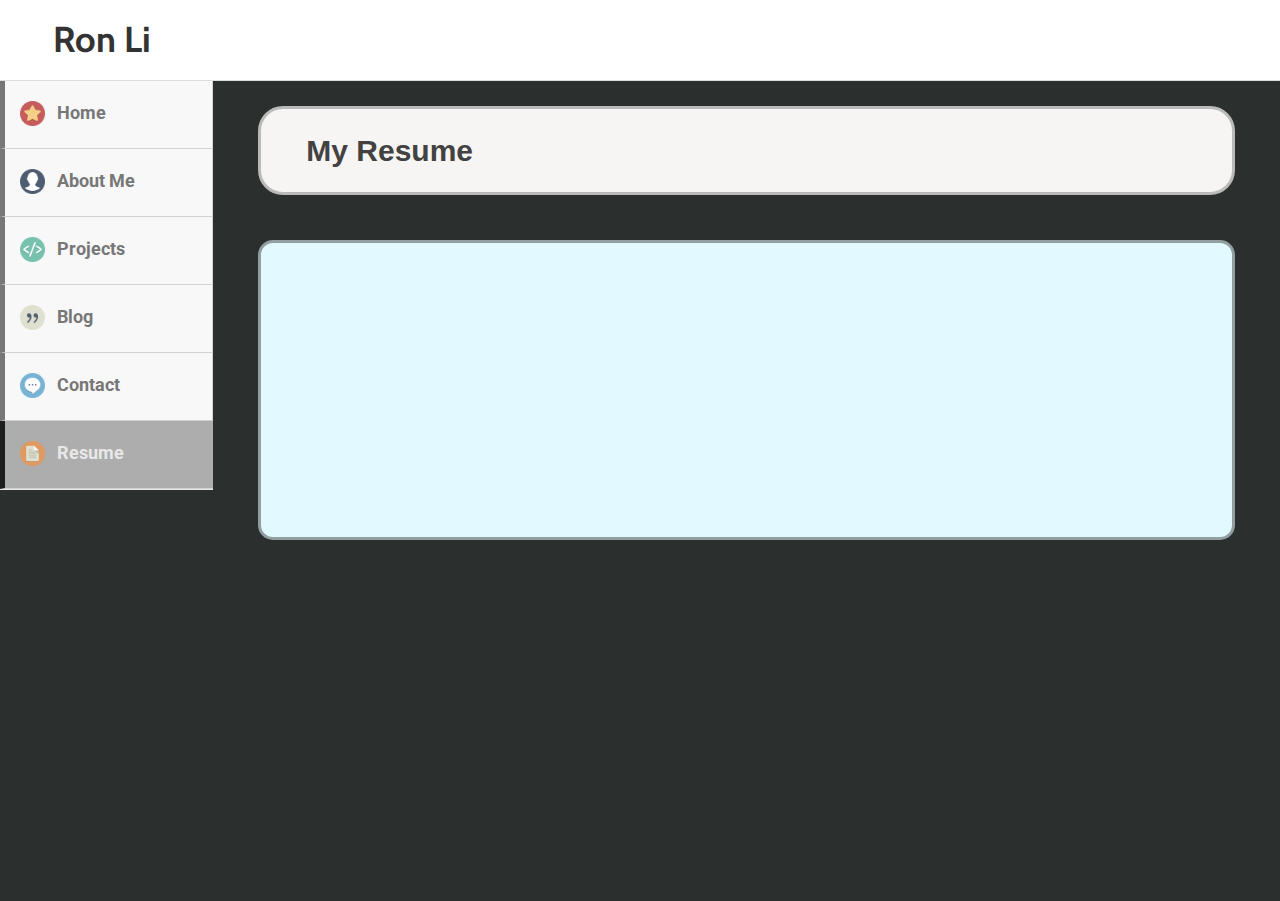
<file: Resume/index.html>
<!DOCTYPE html>
<html lang="en">
    <head>
        <title>Ron Li</title>
        <meta charset="utf-8">
        <meta name="viewport" content="width=device-width, initial-scale=1">
        <link rel="stylesheet" href="https://maxcdn.bootstrapcdn.com/bootstrap/3.3.7/css/bootstrap.min.css">
        <link href="https://fonts.googleapis.com/css?family=Bitter|Cabin|Copse|Neuton|Roboto" rel="stylesheet">
        <link rel="stylesheet" type="text/css" href="../style.css">
		<link rel="stylesheet" type="text/css" href="style.css">
		<!--<script src="../script.js"></script>-->
        <script src="https://ajax.googleapis.com/ajax/libs/jquery/3.1.1/jquery.min.js"></script>
        <script src="https://maxcdn.bootstrapcdn.com/bootstrap/3.3.7/js/bootstrap.min.js"></script>
    </head>

    <body>

        <div id="HeaderBar" class="container-fluid">
            <h1>Ron Li</h1>
        </div>

        <div id="main" class="container-fluid">
            <div class="row">
                <div class="col-sm-2 nopadding">
                    <div class="sidebar-nav" style="border-bottom: none;">
                        <div class="navbar navbar-default navbar-static-top" role="navigation">
                            <div class="navbar-header">
                                <button type="button" class="navbar-toggle" data-toggle="collapse" data-target=".sidebar-navbar-collapse">
                                    <span class="sr-only">Toggle navigation</span>
                                    <span class="icon-bar"></span>
                                    <span class="icon-bar"></span>
                                    <span class="icon-bar"></span>
                                </button>
                                <span class="visible-xs navbar-brand">Sidebar menu</span>
                            </div>
                            <div class="navbar-collapse collapse sidebar-navbar-collapse">
                                <ul class="nav navbar-nav">
                                    <li id="home"><a href="../index.html"><img src="../Icons/star.png">Home</a></li>
                                    <li id="me"><a href="../AboutMe/index.html"><img src="../Icons/me.png">About Me</a></li>
                                    <li id="code"><a href="../Projects/index.html"><img src="../Icons/code.png">Projects</a></li>
                                    <li id="quote"><a href="../Blog/index.php"><img src="../Icons/quote.png">Blog</a></li>
                                    <li id="msg"><a href="../Contact/index.html"><img src="../Icons/msg.png">Contact</a></li>
                                    <li class="active" id="doc"><a href="#"><img src="../Icons/doc.png">Resume</a></li>
                                </ul>
                            </div><!--/.nav-collapse -->
                        </div>
                    </div>
                </div>

                <div class="col-sm-10 nopadding">
					<h1 class="header">My Resume</h1>

					<div id="FeaturedProject" class="container-fluid">
						<div id="panel" class="container-fluid">

						</div>
					</div>
				</div>
            </div>
        </div>

    </body>
</html>
</file>
<file: style.css>
/*
font-family: 'Cabin', sans-serif;
font-family: 'Bitter', serif;
font-family: 'Copse', serif;
font-family: 'Neuton', serif;
font-family: 'Roboto', sans-serif;
*/

html, body {
	height: 100%;
}

div#main {
	height: auto;
	min-height: calc(100% - 79px);
}

.nopadding {
    padding: 0 !important;
    margin: 0 !important;
}

#HeaderBar {
	background-color:white;
}

#HeaderBar h1 {
	padding-bottom: 10px;
	padding-left: 3%;
	font-family: 'Cabin', sans-serif;
	font-weight: bold; 
	font-size: 36px;
}

/* make sidebar nav vertical */ 
@media (min-width: 768px) {
	.sidebar-nav .navbar {
		margin-bottom: 0px;
	}
    .sidebar-nav .navbar .navbar-collapse {
        padding: 0;
        max-height: none;
        display: block;
    }
    .sidebar-nav .navbar ul {
        float: none;
        display: block;
    }
    .sidebar-nav .navbar li {
        float: none;
        display: block;
    }
    .sidebar-nav .navbar li a {
        padding-top: 12px;
        border-left: solid;
        border-left-width: 5px;
		border-bottom: solid;
		border-bottom-width: 0.5px;
		border-right: solid;
		border-right-width: 0.5px;
		border-bottom-color: #d3d3d3;
		border-right-color: #d3d3d3;
		line-height: 40px;
        /*background-color: dodgerblue*/
    }
}

.sidebar-nav .navbar li img {
    height:25px;
    padding-right:7%;
}
.sidebar-nav .navbar {
    font-family: 'Roboto', sans-serif;
	font-weight: bold;
	font-size: 18px;
}
.sidebar-nav .navbar .navbar-nav .active a {
    color: #e8e8e8;
    background-color:#adadad;
    border-left-color: #1b1e1d;
	border-right: none;
}
.sidebar-nav .navbar .navbar-nav a:hover {
    background-color:#e8e8e8;
    border-left-color: #2b302e;
}
.sidebar-nav .navbar .navbar-nav .active a:hover {
    color: #f2efef;
    background-color:#8e8e8e;
}

/* Navbar BG */
/*
.sidebar-nav .navbar #home a:hover {
    background-color:#e8e8e8;
    border-color: #2b302e;
}
.sidebar-nav .navbar #me a:hover {
    background-color: #e8e8e8;
    border-color: #2b302e;
}
.sidebar-nav .navbar #code a:hover {
    background-color: #e8e8e8;
    border-color: #2b302e;
}
.sidebar-nav .navbar #quote a:hover {
    background-color: #e8e8e8;
    border-color: #2b302e;
}
.sidebar-nav .navbar #msg a:hover {
    background-color: #e8e8e8;
    border-color: #2b302e;
}
.sidebar-nav .navbar #doc a:hover {
    background-color: #e8e8e8;
    border-color: #2b302e;
}
*/

.header {
	color: #424242; 
	font-size: 30px;
	font-weight: bold;
	font-family: 'Open Sans', sans-serif;
	margin: 25px 45px;
	margin-bottom: 0;
	padding: 25px;
	padding-left: 45px;
	border: 3px Solid #bababa;
	border-radius: 25px;
	background-color: #f7f4f4;
}

#main {
    /*background-color: #2b302e;*/
    background-color: #2b302e;
	/* height: 1200px; */
	border-top: solid;
	border-top-width: 1px;
	border-top-color: #dddddd;
}

@media screen and (min-width: 768px) {
    .circlepic {
		padding-top: 50px;
		height: 200px;
	}
}

@media screen and (max-width: 767px) {
	.circlepic {
		padding-top: 50px;
		height: 150px;
	}
}

#profile-bar {
	/*
	background-image: url("Icons/hill_1.png");*/
    background-color: #d4e9f9;
	/*order-style: ridge;*/
}

#profile-bar .wrapper {
	padding-top: 10px;
	padding-bottom: 90px;
	height: 30px;
}

#profile-bar h4 {
	font-family: 'Roboto', sans-serif;
	display: inline-block;
	padding: 7px;
	border-radius: 15px;
	border-style: solid;
	border-width: 2px;
	background-color: #f4f8ff;
}

/*
#profile-bar .hills {
	background-image: url("hill_1.png");
}
*/

#HomeBody h1 {
	font-family: 'Roboto', sans-serif;
	font-size: 40px;
	font-weight: bold;
	margin: 60px 50px;
	padding: 15px;
	/*
	-webkit-text-stroke: 1px #303335;
	-webkit-text-fill-color: white;
	*/
	/*
	color: #2b302e;
	display: inline-block;
	border-radius: 15px;
	border-style: solid;
	border-width: 3px;
	border-color: #b8b9ba;
	background-color: #eaebed;
	*/
}

#HomeBody .linkwrapper {
	margin: 30px;
	margin-top: 0;
}

#HomeBody .wrapper {
	color: #fcefe3;
	font-family: 'Roboto', sans-serif;
	background-color: #baef94;
	height: 295px;
	border-radius: 15px;
	/*
	border: solid;
	border-top: none;*/
}

#HomeBody .wrapper:hover {
	box-shadow: 0px 0px 20px #f7f3ef;
}

#HomeBody .wrapper div {
	background-color: white; 
	height: 250px;
	border-radius: 15px;
	/*
	border-bottom-width: 2px;
	border-bottom-color: black;
	border-bottom: solid
	*/
}

#HomeBody a:hover {
	text-decoration: none;
}

#SocialMedia .wrapper {
	padding: 50px 0px;
}

#SocialMedia a {
	margin: 40px 25px;
}

#SocialMedia a:hover img{
	border-radius: 15px;
	box-shadow: 0px 0px 20px #f7f3ef;
}

#SocialMedia a img {
	height: 55px;
}
</file>
<file: AboutMe/style.css>
/*
#overlay_image{
    position: absolute;
    top: 100%;
    left: 10px;
    width: 55px;
    height: 55px;
    background: #d6ebf9;
    border-color: #003c68;
    opacity: 0.5;
    border-radius: 55px;
    border-width: 2px;
    border-style: solid;
}

font-family: 'Ubuntu', sans-serif;
font-family: 'PT Sans', sans-serif;
font-family: 'Droid Sans', sans-serif;
font-family: 'Poppins', sans-serif;
font-family: 'Noto Sans', sans-serif;
font-family: 'Oxygen', sans-serif;
font-family: 'Open Sans', sans-serif;
font-family: 'Roboto', sans-serif;
font-family: 'Cabin', sans-serif;
*/

.header {
	color: #424242;
	font-size: 30px;
	font-weight: bold;
	font-family: 'Open Sans', sans-serif;
	margin: 25px 45px;
	margin-bottom: 0;
	padding: 25px;
	padding-left: 45px;
	border: 3px Solid #bababa;
	border-radius: 25px;
	background-color: #f7f4f4;
}

a {
	text-decoration: none;
}

a:hover {
	text-decoration: none;
}

a:focus {
	text-decoration: none;
}


@media screen and (min-width: 1400px) {
	.flipcard {
		position: relative;
		margin: 25px 15px;
		font-family: 'Droid Sans', sans-serif;
		height: 350px;
		-webkit-transform-style: preserve-3d;
		-webkit-transition: 0.5s;
		-moz-transform-style: preserve-3d;
	    -moz-transition: 0.5s;
	    -ms-transform-style: preserve-3d;
	    -ms-transition: 0.5s;
	    -o-transform-style: preserve-3d;
	    -o-transition: 0.5s;
	    transition: 0.5s;
	}
	.flipcard .face {
		position: absolute;
		-webkit-backface-visibility: hidden;
	    -moz-backface-visibility: hidden;
	    -ms-backface-visibility: hidden;
	    -o-backface-visibility: hidden;
	    backface-visibility: hidden;
	    top: 0;
	    left: 0;
	    width: 100%;
	    height: 100%;

	}
	.flipcard h3 {
		margin-top: 130px;
	}
	.flipcard p {
		font-size: 14px;
		margin: 10px;
	}
	.front, .back {
		border: 2px gray solid;
		border-radius: 10px;
		height: 100%;
	}
}

@media screen and (min-width: 768px) and (max-width: 1400px){
	.flipcard {
		position: relative;
		font-family: 'Droid Sans', sans-serif;
		height: 350px;
		-webkit-transform-style: preserve-3d;
		-webkit-transition: 0.5s;
		-moz-transform-style: preserve-3d;
	    -moz-transition: 0.5s;
	    -ms-transform-style: preserve-3d;
	    -ms-transition: 0.5s;
	    -o-transform-style: preserve-3d;
	    -o-transition: 0.5s;
	    transition: 0.5s;
		margin: 25px 7px;
	}
	.flipcard .face {
		position: absolute;
		-webkit-backface-visibility: hidden;
	    -moz-backface-visibility: hidden;
	    -ms-backface-visibility: hidden;
	    -o-backface-visibility: hidden;
	    backface-visibility: hidden;
	    top: 0;
	    left: 0;
	    width: 100%;
	    height: 100%;

	}
	.flipcard h3 {
		margin-top: 130px;
	}
	.flipcard p {
		font-size: 14px;
		margin: 10px;
	}
	.front, .back {
		border: 2px gray solid;
		border-radius: 10px;
		height: 100%;
	}
}

@media screen and (max-width: 768px) {
	.flipcard {
		position: relative;
		font-family: 'Droid Sans', sans-serif;
		height: 350px;
		margin: 0px 40px;
		-webkit-transform-style: preserve-3d;
		-webkit-transition: 0.5s;
		-moz-transform-style: preserve-3d;
	    -moz-transition: 0.5s;
	    -ms-transform-style: preserve-3d;
	    -ms-transition: 0.5s;
	    -o-transform-style: preserve-3d;
	    -o-transition: 0.5s;
	    transition: 0.5s;
	}
	.flipcard .face {
		position: absolute;
		-webkit-backface-visibility: hidden;
	    -moz-backface-visibility: hidden;
	    -ms-backface-visibility: hidden;
	    -o-backface-visibility: hidden;
	    backface-visibility: hidden;
	    top: 0;
	    left: 0;
	    width: 100%;
	    height: 100%;

	}
	.flipcard h3 {
		margin-top: 130px;
	}
	.flipcard p {
		font-size: 14px;
		margin: 10px;
	}
	.front, .back {
		border: 2px gray solid;
		border-radius: 10px;
		height: 100%;
	}
}

#WhoAmI .front {
	color: #875d0a;
	background-color: #e8b96f;
	height: 100%;
}
#WhoAmI .back {
	color: #875d0a;
	background-color: #ffe9c6;
	-webkit-transform: rotateY(180deg);
    -moz-transform: rotateY(180deg);
    -ms-transform: rotateY(180deg);
    -o-transform: rotateY(180deg);
    transform: rotateY(180deg);
}
#WhoAmI:hover .front, #WhoAmI:hover .back {
	box-shadow: 0px 0px 20px #ffb523;
}

#WhatIDo .front {
	color: #3f7023;
	background-color: #a3d87b;
	height: 100%;
}
#WhatIDo .back {
	color: #3f7023;
	background-color: #dcfcc4;
	-webkit-transform: rotateY(180deg);
    -moz-transform: rotateY(180deg);
    -ms-transform: rotateY(180deg);
    -o-transform: rotateY(180deg);
    transform: rotateY(180deg);
}
#WhatIDo:hover .front, #WhatIDo:hover .back {
	box-shadow: 0px 0px 20px #279e00;
}

#Interests .front {
	color: #51237f;
	background-color: #b5a4f4;
	height: 100%;
}
#Interests .back {
	color: #51237f;
	background-color: #d5c9ff;
	-webkit-transform: rotateY(180deg);
    -moz-transform: rotateY(180deg);
    -ms-transform: rotateY(180deg);
    -o-transform: rotateY(180deg);
    transform: rotateY(180deg);
}
#Interests:hover .front, #Interests:hover .back {
	box-shadow: 0px 0px 20px #762ff9;
}

#WatchList .front {
	background-color: #a0beef;
	height: 100%;
}
#WatchList .back {
	background-color: #ddeaff;
	-webkit-transform: rotateY(180deg);
    -moz-transform: rotateY(180deg);
    -ms-transform: rotateY(180deg);
    -o-transform: rotateY(180deg);
    transform: rotateY(180deg);
}
#WatchList:hover .front, #WatchList:hover .back {
	box-shadow: 0px 0px 20px #72d2ff;
}

.seen {
	text-decoration: line-through;
}


/* Try 1 (Button Themes)

#ProfilePanel {
	margin: 25px;
	padding: 0;
	background-color: #ededed;
	border-radius: 15px;
	border: 3px solid #929ea0
}

#ProfilePanel .img_container {
	/*temp
	height: 300px;
	background-color: #e2faff;
	display: table-cell;
}

#ProfilePanel .text-container {
	/*temp
	height: 300px;
	background-color: #effcf2;
	border-radius: 12px;
	border-bottom-left-radius: 0px;
	border-bottom-right-radius: 0px;
	display: table-cell;
}

#ProfilePanel .text-container h3 {
	font-family: 'Oxygen', sans-serif;
	padding: 10px 8px;
	margin: 0;
}
#ProfilePanel .text-container p {
	font-family: 'Open Sans', sans-serif;
	padding: 1px 20px;
	padding-bottom: 20px;
	margin: 0;
	white-space: pre-wrap;
	/* pre
	background-color: none;
	border: 0 none;

	font-size: 15px;
}

#ProfilePanel .text-container-left {
	border-top-right-radius: 0px;
}

#ProfilePanel .text-container-right {
	border-top-left-radius: 0px;
}

#ProfilePanel #panel {
	padding: 0;
	background-color: #fcf8e0;
	border-radius: 15px;
	border-bottom-left-radius: 0px;
	border-bottom-right-radius: 0px;
	height: 100%;
	display: table-row;
}

#ProfilePanel .btn_container {
	border-top: 3px solid #929ea0;
	border-bottom-left-radius: 15px;
	border-bottom-right-radius: 15px;
}

#ProfilePanel .btn_container button {
	margin: 10px 0px;
	font-family: 'Ubuntu', sans-serif;
}
#ProfilePanel .btn_container button:focus {
	outline: none;
}

#ProfilePanel .btn_container .btn-space {
	color: #191151;
	border: 1px solid #191151;
	background-color: #d8d6ff;
}
#ProfilePanel .btn_container .btn-space:hover {
	color: #d8d6ff;
	background-color: #191151;
}
#ProfilePanel .btn_container .btn-space:active {
	background-color: #08051c;
}


#ProfilePanel .btn_container .btn-normal {
	color: #5a5a5b;
	border: 1px solid #5a5a5b;
	background-color: #eaeaef;
}
#ProfilePanel .btn_container .btn-normal:hover {
	color: #eaeaef;
	background-color: #5a5a5b;
}
#ProfilePanel .btn_container .btn-normal:active {
	background-color: #2d2d2d;
}


#ProfilePanel .btn_container .btn-fest {
	color: #ad290c;
	border: 1px solid #ad290c;
	background-color: #ffe5d6;
}
#ProfilePanel .btn_container .btn-fest:hover {
	color: #ffe5d6;
	background-color: #ad290c;
}
#ProfilePanel .btn_container .btn-fest:active {
	background-color: #601100;
}


#ProfilePanel .btn_container .btn-water {
	color: #0b71c6;
	border: 1px solid #0b71c6;
	background-color: #c4e4ff;
}
#ProfilePanel .btn_container .btn-water:hover {
	color: #c4e4ff;
	background-color: #0b71c6;
}
#ProfilePanel .btn_container .btn-water:active {
	background-color: #003059;
}

*/
</file>
<file: Blog/style.css>
/*
font-family: 'Cabin', sans-serif;
font-family: 'Bitter', serif;
font-family: 'Copse', serif;
font-family: 'Neuton', serif;
font-family: 'Roboto', sans-serif;
*/


.headerwrapper {
	margin: 25px 45px;
	margin-bottom: 0;
	padding: 25px;
	padding-left: 45px;
	border: 3px Solid #bababa;
	border-radius: 25px;
	background-color: #f7f4f4;
}

.headerwrapper .header-blog {
	color: #424242; 
	font-size: 30px;
	font-weight: bold;
	font-family: 'Open Sans', sans-serif;
	display: inline-block;
	margin: 0;
}

.headerwrapper .form-control {
	display: inline-block;
	width: 65%;
	float: left;
	margin-right: 10px;
}

.panel-group {
	margin-top: 25px;
}

/* Themes
TEST
REVIEW
LIFE
*/


.panel .TEST {
	background-color: #f9e5c5
}
.panel .TEST .DateWrapper {
	background-color: #f2bc65
}

.BlogSection {
	background-color: #eff0f2;
	margin: 25px 45px;
	border-radius: 15px;
	padding: 0;
}

.BlogSection .ButtonWrapper {
	margin: 0px;
}

.BlogSection .ButtonWrapper button:focus {
	outline: none;
}

.BlogSection .ButtonWrapper button:active {
	/*border-color: #0f0f0f;
	border-width: 5px;*/
}

.BlogSection .ButtonWrapper button {
	margin: 15px 0px;
	height: 55px;
	/*font-weight: bold;*/
	background-color: white;
	border-color: #c62c05;
	color: #c62c05;
	transition-property: all;
	transition-duration: 0.3s;
	transition-timing-function: ease-in-out;
	transition-delay: initial;
}

.BlogSection .ButtonWrapper button:hover {
	background-color: #c62c05;
	color: white;
}

/* Open Button */
.BlogSection .ButtonWrapper .open-btn {
	border-color: #4baf42; 
	color: #4baf42;
}
.BlogSection .ButtonWrapper .open-btn:hover {
	background-color: #4baf42;
	color: white;
}

.BlogSection .DateWrapper {
	border-radius: 15px;
	margin: 0;
}

.BlogSection .DateWrapper h4 {
	font-family: 'Roboto', sans-serif;
	color: #211f1e;
	padding: 10px;
	margin: 0;
	font-weight: bold;
}

.BlogSection a:hover h4 {
	text-decoration: none;
	color: #e2e2e2;
}

.panel-group .panel .BlogSection a {
	text-decoration: none;
}

.BlogSection .BodyWrapper {
	font-family: 'Neuton', serif;
	font-size: 18px;
	margin: 35px 55px;
	margin-top: 10px;
}

.BlogSection .TitleWrapper {
	font-family: 'Bitter', serif;
	font-size: 36px;
}


/* Old

#BlogSection {
	background-color: #eff0f2;
	margin: 25px;
	border-radius: 15px !important;
	padding: 0;
}

#BlogSection .BodyWrapper {
	margin: 35px;
}

#BlogSection .DateWrapper {
	border-radius: 15px;
	margin: 0;
}

#BlogSection .DateWrapper h4 {
	color: #1e4ca0;
	padding: 10px;
	margin: 0;
}

#BlogSection a:hover {
	text-decoration: none;
}

#BlogSection a {
	text-decoration: none;
}

*/
</file>
<file: Contact/style.css>
#FeaturedProject {
	margin: 45px;
	padding: 0;
	border-radius: 15px;
	border: 3px solid #929ea0;
	height: 300px;
	width: calc(100% - 90px);
	background-color: #e2faff;
}
</file>
<file: Projects/style.css>
#FeaturedProject {
	margin: 45px;
	padding: 0;
	border-radius: 15px;
	border: 3px solid #929ea0;
	height: 300px;
	width: calc(100% - 90px);
	background-color: #e2faff;
}
</file>
<file: Resume/style.css>
#FeaturedProject {
	margin: 45px;
	padding: 0;
	border-radius: 15px;
	border: 3px solid #929ea0;
	height: 300px;
	width: calc(100% - 90px);
	background-color: #e2faff;
}
</file>
